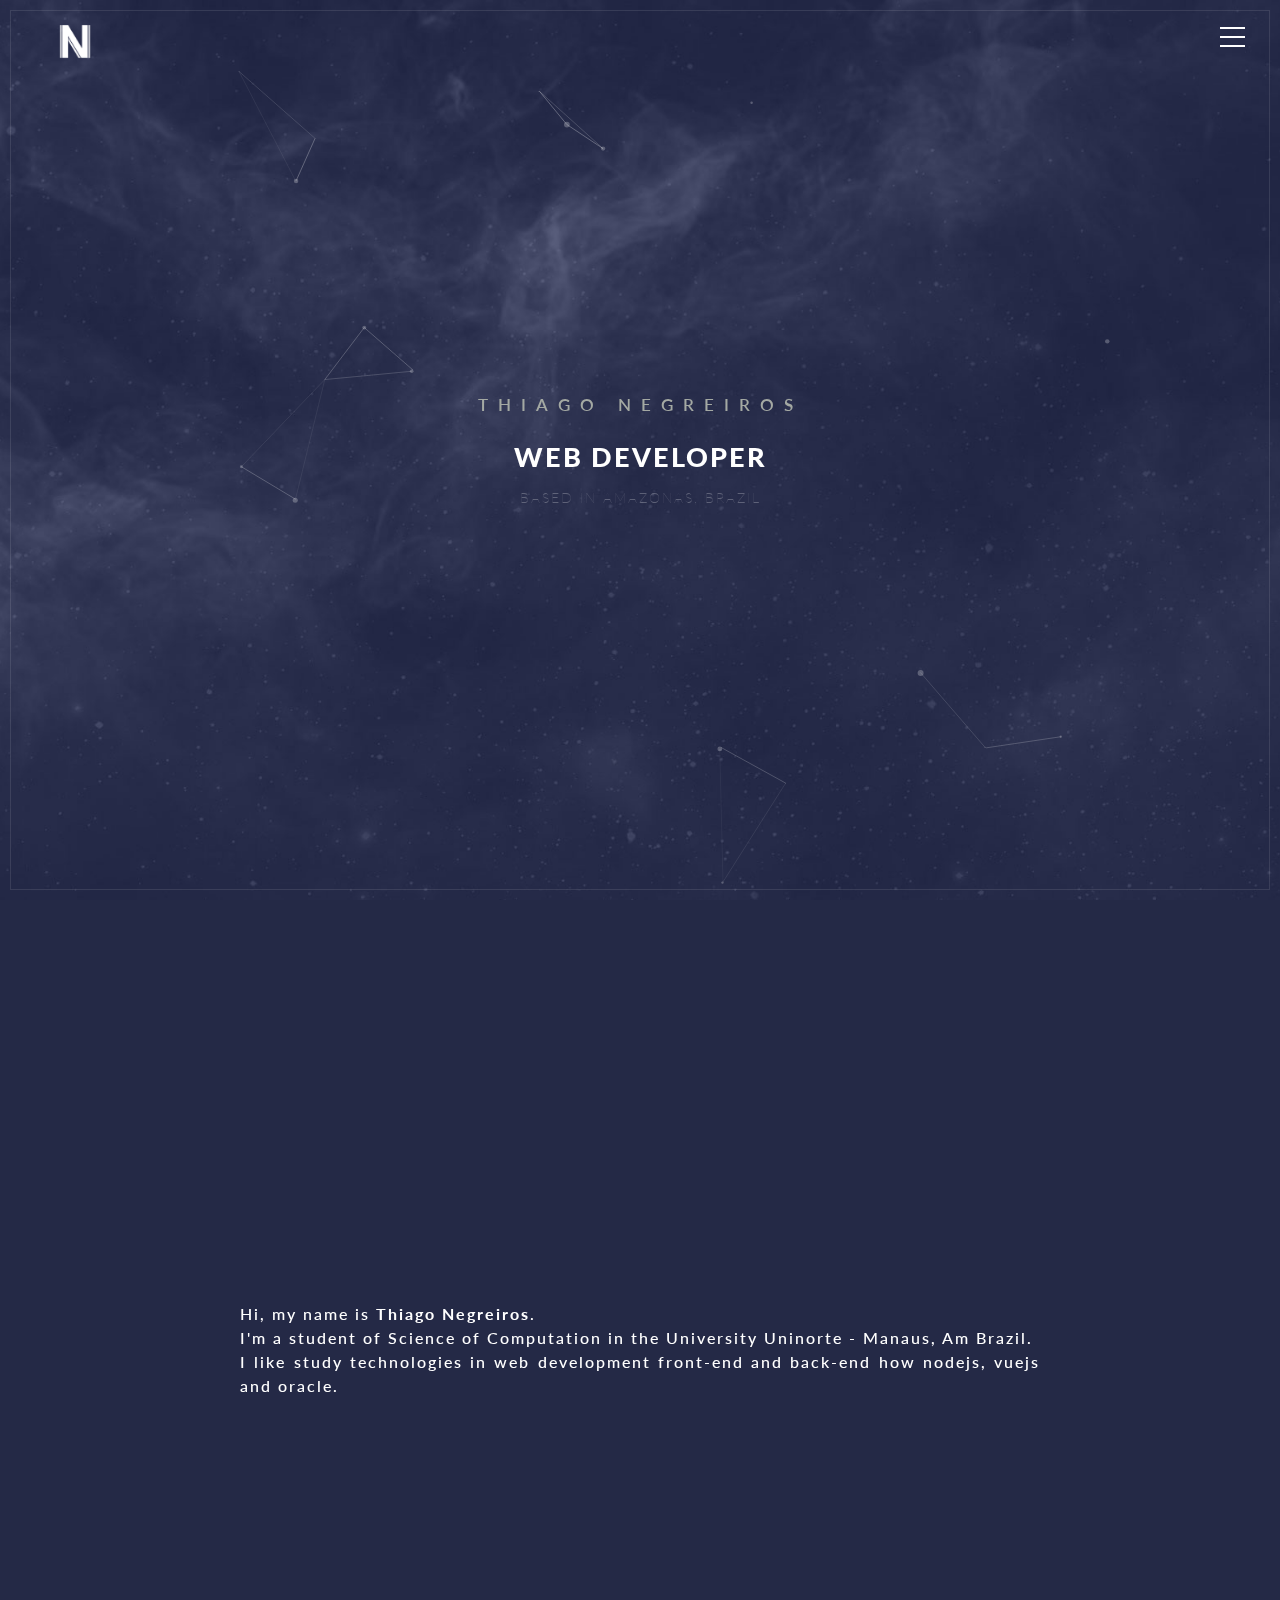
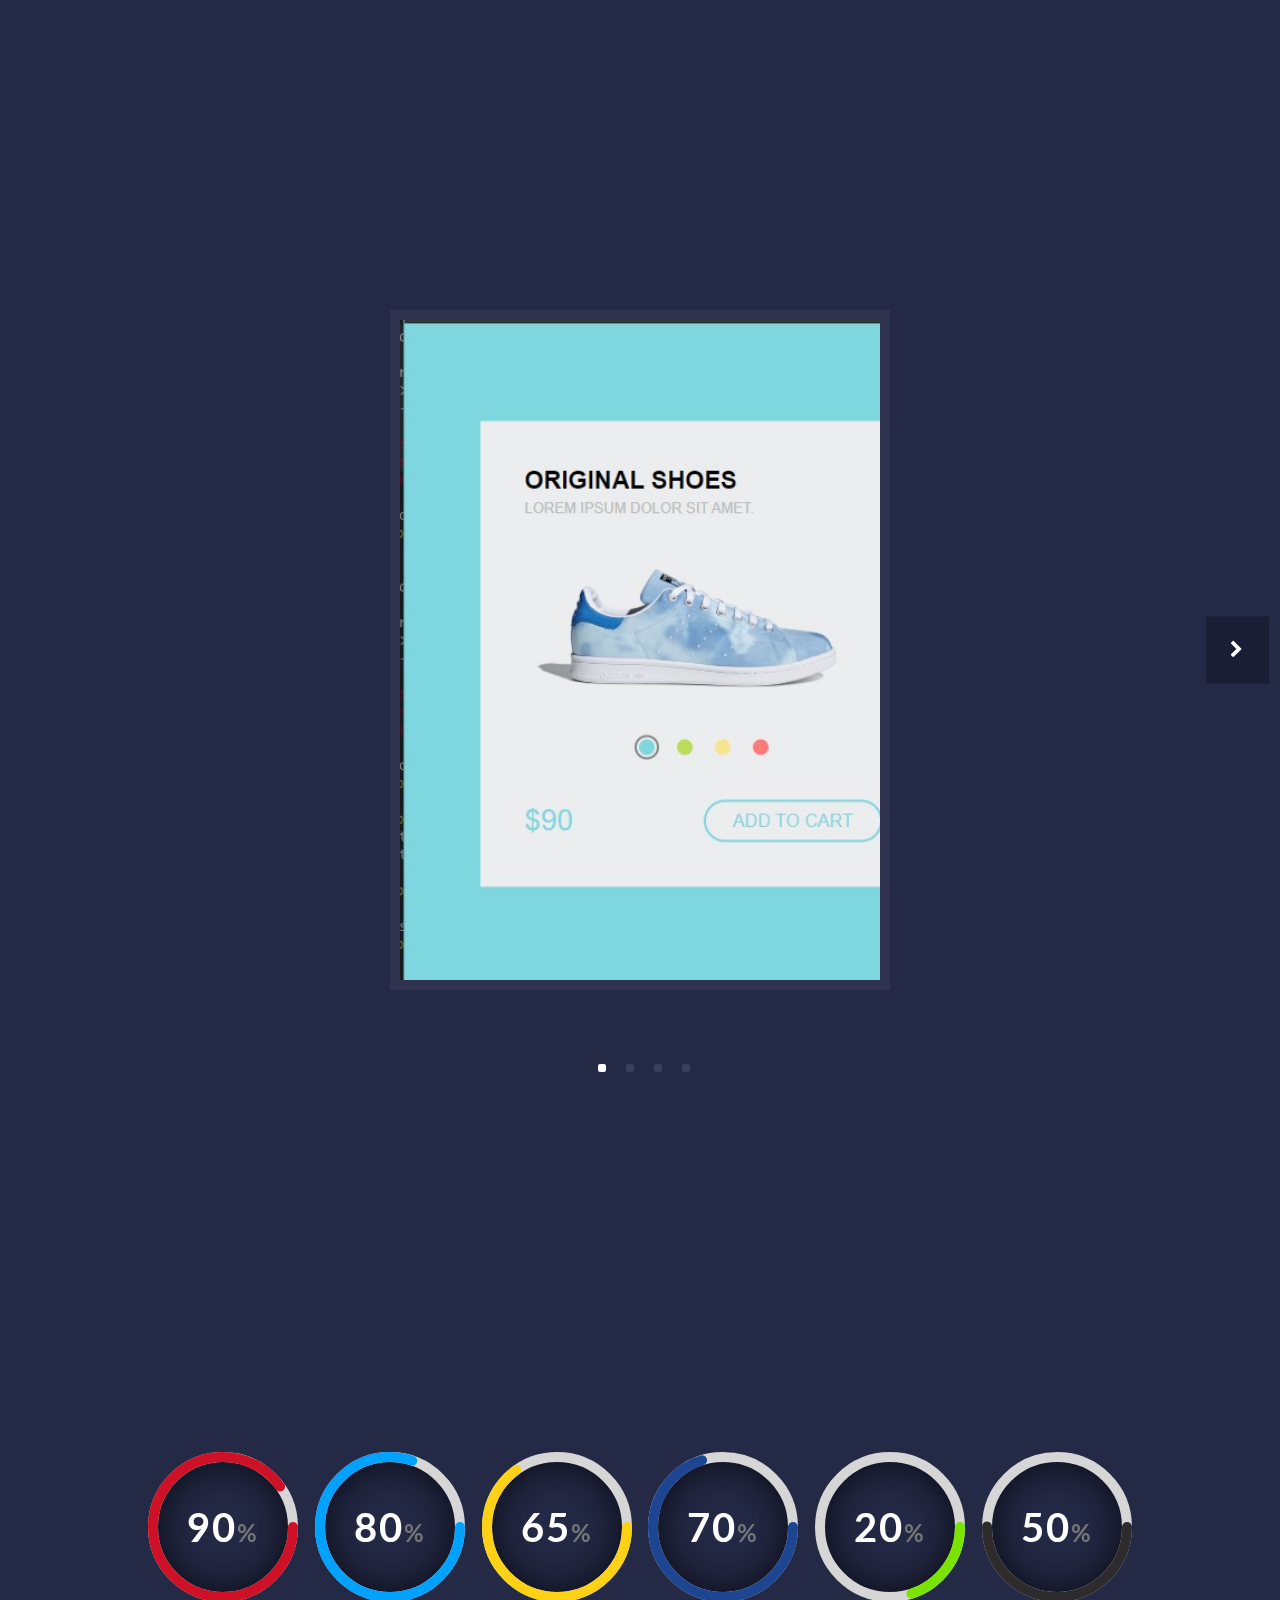
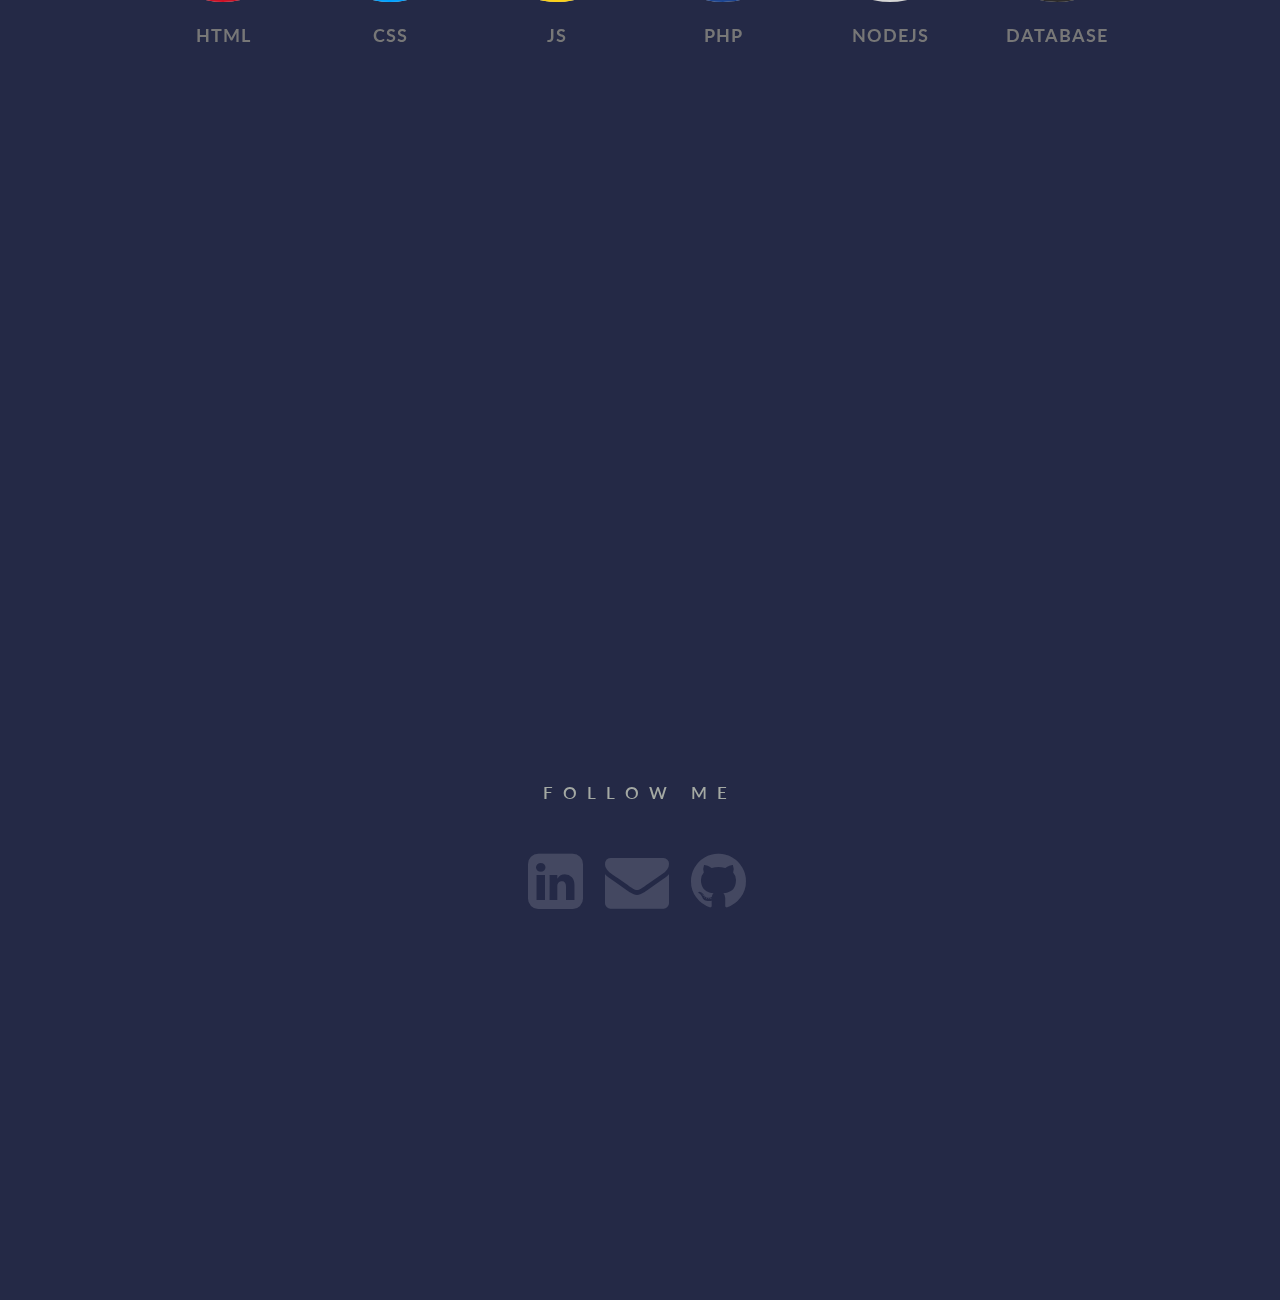
<file: index.html>
<!DOCTYPE html>
<html lang="en">
<head>
	<meta charset="UTF-8">
	 <meta name="viewport" content="width=device-width, initial-scale=1.0, maximum-scale=1.0, user-scalable=0" />
	<title>Thiago Negreiros - Web Master</title>
	<link href='https://fonts.googleapis.com/css?family=Lato' rel='stylesheet' type='text/css'>
	<link rel="stylesheet" href="assets/css/style.css">
	<link rel="stylesheet" href="assets/css/animate.css">
	<link rel="stylesheet" type="text/css" href="assets/css/component.css" />
	<link rel="stylesheet" href="assets/css/font-awesome.min.css">
	<link rel="stylesheet" href="assets/css/jquery.fullPage.css">
	<script src="https://ajax.googleapis.com/ajax/libs/jquery/1.11.1/jquery.min.js"></script>
	
	

<script type="text/javascript">
 // TOGGLE MENU
$(document).ready(function(){
  $("#toggle").click(function() 
  {
      $(this).toggleClass("on");
      $("#menu").toggleClass("visible");
  });
    
    $("#menu ul li a").click(function() 
    {
      $("#toggle").toggleClass("on");
      $("#menu").toggleClass("visible");
    });

    $('#fullpage').fullpage({
				anchors: ['home', 'about', 'portifolio', 'skills', 'social'],
				recordHistory: true,
                scrollingSpeed: 1000,
				slidesNavigation: true,
				loopHorizontal: false,
				afterLoad: function (anchorLink, index) {
					//section 2 loaded
					if (index == 2) {
						//adding active class to the 1st element in the slide menu
						$('#menu').find('li').eq(0).addClass('active');
						$('#menu').find('li').eq(1).removeClass('active');
						$('#menu').find('li').eq(2).removeClass('active');
						$('#menu').find('li').eq(3).removeClass('active');
					}
					if (index == 3) {
						//adding active class to the 1st element in the slide menu
						$('#menu').find('li').eq(1).addClass('active');
						$('#menu').find('li').eq(0).removeClass('active');
						$('#menu').find('li').eq(2).removeClass('active');
						$('#menu').find('li').eq(3).removeClass('active');
					}
					if (index == 4) {
						//adding active class to the 1st element in the slide menu
						$('#menu').find('li').eq(2).addClass('active');
						$('#menu').find('li').eq(1).removeClass('active');
						$('#menu').find('li').eq(0).removeClass('active');
						$('#menu').find('li').eq(3).removeClass('active');
					}
					if (index == 5) {
						//adding active class to the 1st element in the slide menu
						$('#menu').find('li').eq(3).addClass('active');
						$('#menu').find('li').eq(1).removeClass('active');
						$('#menu').find('li').eq(2).removeClass('active');
						$('#menu').find('li').eq(0).removeClass('active');
					}
				}			
			});
});
</script>
</head>
<body>
<div class="borders"></div>
<div id="particles-js"></div>
<div class="header">	
  <a href="#home" class="logo"><img src="assets/img/logo.png" alt=""></a>
  <div id="toggle">
	  <div class="one"></div>
	  <div class="two"></div>
	  <div class="three"></div>
  </div>
  <div id="menu">
	  <ul>
	    <li><a href="#about">About me</a></li>
	    <li><a href="#portifolio">Selected Work</a></li>
	    <li><a href="#skills">Look my Skills</a></li>
	    <li><a href="#social">Social Pages</a></li>
	  </ul>
  </div>
</div>
<div id="fullpage">
	<div class="section" id="section0">
		<div class="content">
			<div class="content-inner">
				<div class="quote">
					<div class="title">
						Thiago Negreiros
					</div>
						Web Developer 
					<div class="title-sub">
						Based in Amazonas, Brazil
					</div>
				</div>
				
			</div>
		</div>	
	</div>

	<div class="section" id="section1">
		<div class="content">
			<div class="content-inner">
				<div class="text">
					Hi, my name is <strong>Thiago Negreiros</strong>.<br/>
					I'm a student of Science of Computation in the University Uninorte - Manaus, Am Brazil.<br/>
					I like study technologies in web development front-end and back-end how nodejs, vuejs and oracle.
				</div>
				
			</div>
		</div>	
	</div>

	<div class="section" id="section2">
		<div class="slide active">
			  <div class="content work">
				<div class="content-inner">
					<div class="project-wrap">
					  <div class="project" style="background: url(assets/img/portifolio1.jpg) left top; background-size: cover; ">
						<div class="project-content">
							<span>Card Shoes</span>
							<div class="title">Just training</div>
							<a href="https://negreirost.github.io/projects/ProductCard/" onclick="this.target='_blank'" class="btn-n">view</a>
						</div>
					  </div>
					</div>
				</div>
			  </div>
	    </div>
		<div class="slide">
			  <div class="content work">
				<div class="content-inner">
					<div class="project-wrap">
					  <div class="project" style="background: url(assets/img/portifolio2.jpg) left top; background-size: cover; ">
						<div class="project-content">
							<span>ulinq</span>
							<div class="title">Lead Product Designer/Front End Developer</div>
						</div>
					  </div>
					</div>
				</div>
			  </div>
	    </div>
	    <div class="slide">
			  <div class="content work">
				<div class="content-inner">
					<div class="project-wrap">
					  <div class="project" style="background: url(assets/img/portifolio3.jpg) left top; background-size: cover; ">
						<div class="project-content">
							<span>ulinq</span>
							<div class="title">Lead Product Designer/Front End Developer</div>
						</div>
					  </div>
					</div>
				</div>
			  </div>
	    </div>
	    <div class="slide">
			  <div class="content work">
				<div class="content-inner">
					<div class="project-wrap">
					  <div class="project" style="background: url(assets/img/portifolio4.jpg) left top; background-size: cover; ">
						<div class="project-content">
							<span>ulinq</span>
							<div class="title">Lead Product Designer/Front End Developer</div>
						</div>
					  </div>
					</div>
				</div>
			  </div>
	    </div>
	</div>

	<div class="section" id="section3">
		<div class="content skill">
			<div class="contentSkills">
				<div class="cardSkills">
					<div class="boxSkills">
						<div class="percentSkills">
							<svg>
								<circle cx='70' cy='70' r='70'></circle>
								<circle cx='70' cy='70' r='70'></circle>
							</svg>
							<div class="numberSkills">
								<h2>90<span>%</span></h2>
							</div>
						</div>
						<h2 class="textSkills">Html</h2>
					</div>
				</div>
				<div class="cardSkills">
					<div class="boxSkills">
						<div class="percentSkills">
							<svg>
								<circle cx='70' cy='70' r='70'></circle>
								<circle cx='70' cy='70' r='70'></circle>
							</svg>
							<div class="numberSkills">
								<h2>80<span>%</span></h2>
							</div>
						</div>
						<h2 class="textSkills">CSS</h2>
					</div>
				</div>
				<div class="cardSkills">
					<div class="boxSkills">
						<div class="percentSkills">
							<svg>
								<circle cx='70' cy='70' r='70'></circle>
								<circle cx='70' cy='70' r='70'></circle>
							</svg>
							<div class="numberSkills">
								<h2>65<span>%</span></h2>
							</div>
						</div>
						<h2 class="textSkills">JS</h2>
					</div>
				</div>
				<div class="cardSkills">
					<div class="boxSkills">
						<div class="percentSkills">
							<svg>
								<circle cx='70' cy='70' r='70'></circle>
								<circle cx='70' cy='70' r='70'></circle>
							</svg>
							<div class="numberSkills">
								<h2>70<span>%</span></h2>
							</div>
						</div>
						<h2 class="textSkills">PHP</h2>
					</div>
				</div>
				<div class="cardSkills">
					<div class="boxSkills">
						<div class="percentSkills">
							<svg>
								<circle cx='70' cy='70' r='70'></circle>
								<circle cx='70' cy='70' r='70'></circle>
							</svg>
							<div class="numberSkills">
								<h2>20<span>%</span></h2>
							</div>
						</div>
						<h2 class="textSkills">NODEJS</h2>
					</div>
				</div>
				<div class="cardSkills">
					<div class="boxSkills">
						<div class="percentSkills">
							<svg>
								<circle cx='70' cy='70' r='70'></circle>
								<circle cx='70' cy='70' r='70'></circle>
							</svg>
							<div class="numberSkills">
								<h2>50<span>%</span></h2>
							</div>
						</div>
						<h2 class="textSkills">DATABASE</h2>
					</div>
				</div>
			</div>
		</div>	
	</div>

	<div class="section" id="section4">
		<div class="content">
		  <div class="content-inner">
		  		<div class="title">
					Follow me
				</div>
				<div class="social">
				  <!-- <div><a href="#" onclick="this.target='_blank'"><i class="fa fa-behance-square fa-4x" aria-hidden="true"></i></a></div> -->
				  <div><a href="https://www.linkedin.com/in/thiago-negreiros-61a591a0?trk=hp-identity-name" onclick="this.target='_blank'"><i class="fa fa-linkedin-square fa-4x" aria-hidden="true"></i></a></div>
				  <div><a href="mailto:negreiros.t@gmail.com"><i class="fa fa-envelope fa-4x" aria-hidden="true"></i></a></div>
				  <div><a href="https://github.com/NegreirosT"><i class="fa fa-github fa-4x" aria-hidden="true"></i></a></div>
				</div>
		  </div>
		</div>
	</div>

</div>
<script src="assets/js/particles.min.js"></script>
<script src="assets/js/app.js"></script>
<script type="text/javascript" src="assets/js/jquery.fullPage.js"></script>

</body>
</html>
</file>
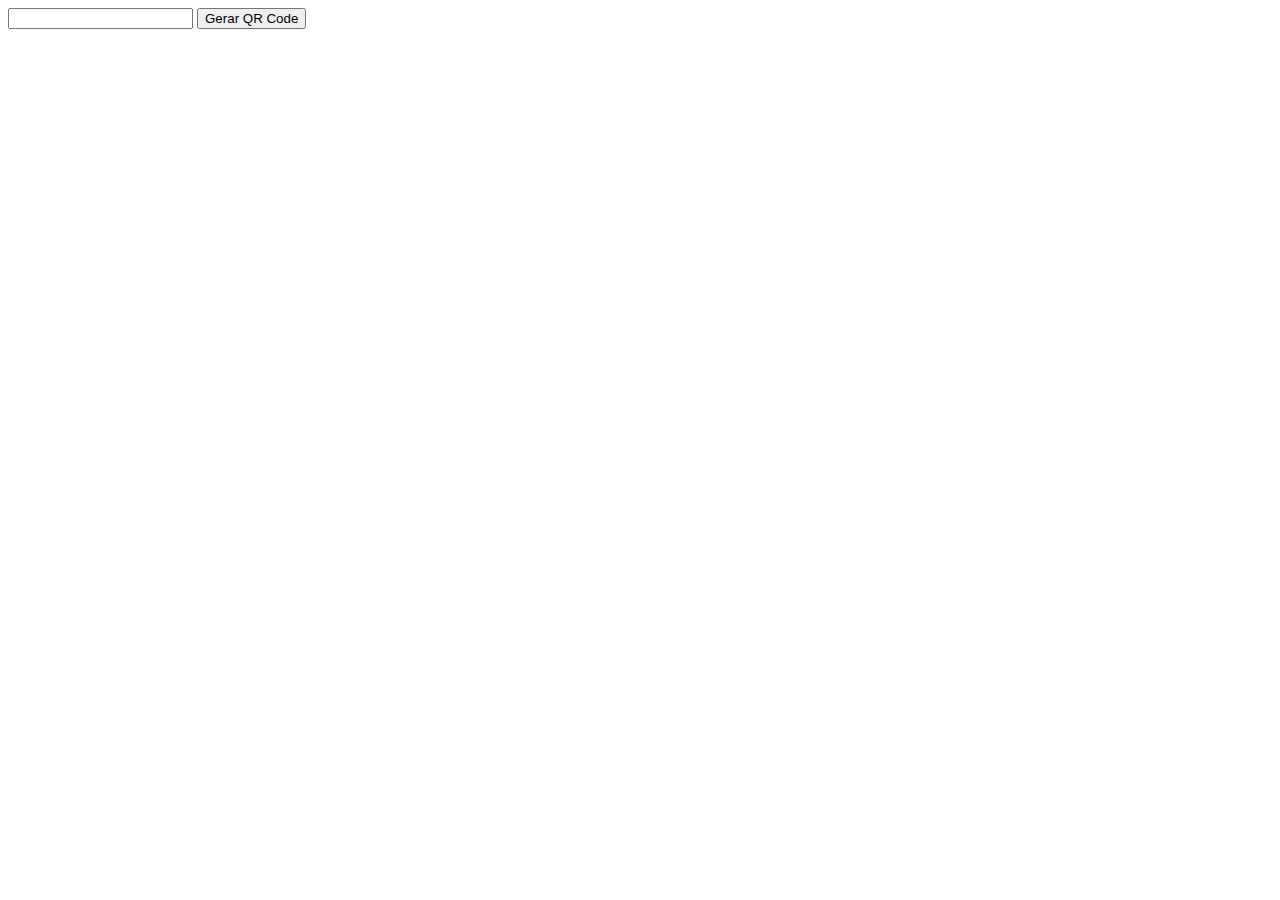
<file: qrcode-js-master/index.html>
<html>
    <head>
        <script type="text/javascript" src="qrcode.js"></script>
    </head>
    <body>
        <input type="text" id="valor" value="">
        <button onClick="createQrCode()">Gerar QR Code</button>
        <div id="qrcode"></div>
    </body>
    <script>
    
    function createQrCode()
    {
        var userInput = document.getElementById('valor').value;

        var qrcode = new QRCode("qrcode", {
            text: userInput,
            width: 256,
            height: 256,
            colorDark: "black",
            colorLight: "white",
            correctLevel : QRCode.CorrectLevel.H
        });
    }
    
    </script>
</html>
</file>
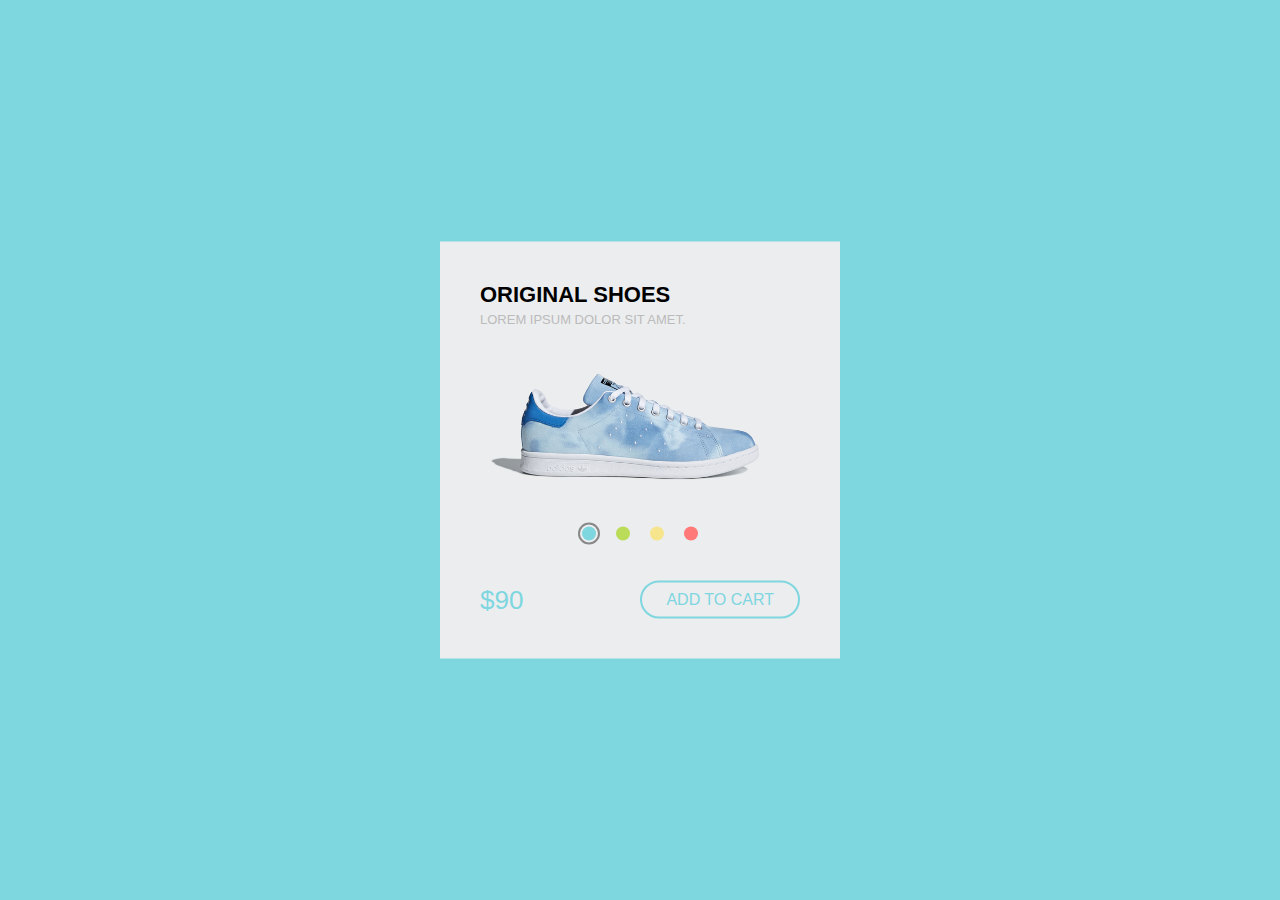
<file: projects/ProductCard/index.html>
<!DOCTYPE html>
<html lang="en">
<head>
    <meta charset="UTF-8">
    <meta name="viewport" content="width=device-width, initial-scale=1.0">
    <meta http-equiv="X-UA-Compatible" content="ie=edge">
    <title>Document</title>
    <link rel="stylesheet" href="style.css">
    <script src="https://cdnjs.cloudflare.com/ajax/libs/jquery/3.4.1/jquery.min.js" charset="utf-8"></script>
</head>
<body>
    <div class="product-card">
        <h1>Original Shoes</h1>
        <p>Lorem ipsum dolor sit amet.</p>
        <div class="product-pic"></div>
        <div class="product-colors">
            <span class="blue active" data-color='#7ed6df' data-pic="url(1.png)"></span>
            <span class="green" data-color="#6ab04c" data-pic="url(2.png)"></span>
            <span class="yellow" data-color="#f9ca24" data-pic="url(3.png)"></span>
            <span class="rose" data-color="#ff7979" data-pic="url(4.png)"></span>
        </div>
        <div class="product-info">
            <div class="product-price">$90</div>
            <a href="#" class="product-button">Add to Cart</a>
        </div>
    </div>

    <script>
       $(".product-colors span").click(function() 
       {
            $(".product-colors span").removeClass("active");
            $(this).addClass("active");
            $("body").css("background", $(this).attr("data-color"));
            $(".product-price").css("color", $(this).attr("data-color"));
            $(".product-button").css("color", $(this).attr("data-color"));
            $(".product-pic").css("background-image", $(this).attr("data-pic"));
       }); 
    </script>
</body>
</html>
</file>
<file: assets/css/style.css>
*{
  margin: 0;
  padding: 0;
  list-style: none;
  vertical-align: baseline;
}

/* Content */
body, html { 
  display: table;  
  letter-spacing: 2px; 
  font-family: 'Lato', sans-serif; 
  font-size: 16px;
  overflow: hidden; 
  color: rgba(245,248,250,.5);  
  height: 100%; 
  width: 100%; 
  line-height: 1.5; }
  
body { 
  background: #242946 url(../img/front.jpg) no-repeat center fixed; 
  background-size: cover; 
  padding: 0; margin: 0; position: relative; }

a { text-decoration: none !important; color: inherit; }
  
  .borders { position: fixed; left: 10px; right: 10px; top: 10px; bottom: 10px; border: 1px solid rgba(255,255,255,.1); }
  #particles-js { position: fixed; height: 100%; width: 100%; left: 0; top: 0; }

 /* header */    
  .header { position: fixed; width: 100%; z-index: 56; padding: 0 35px; }
  
/* logo */    
  .logo { float: left; padding: 0; position: relative; }
  .logo img { margin-top: 25px; margin-left: 25px; display: block; width: 30px; }
  
/* menu */  
  
   #toggle { 
    width: 25px; 
    float: right; 
    margin-left: 85%;
    margin-top: 20px;
    position: relative; 
    z-index: 2; 
    cursor: pointer; 
  }
  #toggle div { width: 100%; height: 2px; background: white; margin: 7px auto; transition: all 0.3s; backface-visibility: hidden; }
  #toggle.on .one { transform: rotate(45deg) translate(5px, 5px); }
  #toggle.on .two { opacity: 0; }
  #toggle.on .three { transform: rotate(-45deg) translate(7px, -8px); }

  #menu { position: fixed; background: rgba(16,19,33,0.98); top: 0; left: 0; width: 100%; height: 100%; padding: 0; margin: auto; text-align: center; visibility: hidden; opacity: 0; }
  #menu.visible { visibility: visible; opacity: 1; }
  #menu ul { position: absolute; top: 50%; left: 50%; transform: translate(-50%,-50%); }
  #menu ul, li, li a { list-style: none; display: block; margin: 0; padding: 0; }
  #menu li a { font-size: 26px; display: inline-block; text-transform: uppercase; letter-spacing: 4px; font-weight: 300; padding: 15px 0; color: rgba(255,255,255,.25); text-decoration: none; }
  #menu li.active a { color: rgba(255,255,255,1); position: relative; }
  #menu li.active a:after  { color: rgba(255,255,255,1); content: ""; position: absolute; background: #dd3154; top: 50%; transform: translate(0,-50%); left: 0; width: 100%; height: 2px; }
  #menu li a:hover,
  #menu li a:focus { color: rgba(255,255,255,1); } 


/*Content Section START*/
.content
{
  display: table;
  width: 100%;
  height: 100%;
  margin: 0 auto;
  text-align: center;
}

/*Content inner*/
.content-inner
{
  display: table-cell;
  width: 100%;
  height: 100%;
  padding: 100px 40px;
  margin: 0 auto;
  vertical-align: middle;
  text-align: center;
  position: relative;
}

/* Content home*/
.content .quote
{
  font-size: 27px;
  color: #fff;
  max-width: 800px;
  width: 100%;
  margin: auto;
  padding: 0;
  font-weight: 900;
  text-transform: uppercase;
  line-height: 1.25;
  position: absolute;
  z-index: 98;
  top: 50%;
  left: 50%;
  transform: translate(-50%, -50%);
}

.content .title
{
  font-size: 17px;
  letter-spacing: 10px;
  color: #a4a9a3;
  margin: auto;
  padding: 0;
  font-weight: 600;
  text-transform: uppercase;
  line-height: 1.25;
  margin-bottom: 25px;
}

.content .title-sub
{
  font-size: 14px;
  color: rgba(255,255,255,0.25);
  margin-top: 15px;
  font-weight: 100;
}

.text
{
  color: #fff;
}

/*SECTION SKILLS*/
.skill
{
  display: flex;
  justify-content: center;
  align-items: center;
  min-width: 100vh;
}

.contentSkills
{
  position: relative;
  width: 1000px;
  display: flex;
  justify-content: space-around;
  border-radius: 4px;
  text-align: center;
}

.contentSkills .cardSkills
{
  position: relative;
  width: 250px;
  /* background: linear-gradient(0deg, #1b1b1b,#222, #1b1b1b, 0.2); */
  display: flex;
  justify-content: center;
  align-items: center;
  height: 300px;
  overflow: hidden;
  transition: 0.5s;
}

.contentSkills .cardSkills:hover
{
  transform: translateY(-10px);
  /* box-shadow: 0 15px 35px rgba(0,0,0,.5); */
}

.contentSkills .cardSkills:before
{
  content: '';
  position: absolute;
  top: 0;
  left: -50%;
  width: 100%;
  height: 100%;
  /* background: rgba(245,248,250,.03); */
  pointer-events: none;
  z-index: 1;
}

.percentSkills
{
  position: relative;
  width: 150px;
  height: 150px;
  border-radius: 50%;
  box-shadow: inset 0 0 50px #000;
  /* background: #222; */
  z-index: 1000;
}

.percentSkills .numberSkills
{
  position: absolute;
  top: 0;
  left: 0;
  width: 100%;
  height: 100%;
  display: flex;
  justify-content: center;
  align-items: center;
  border-radius: 50%;
}

.percentSkills .numberSkills h2
{
  color: #fff;
  font-weight: 700;
  font-size: 40px;
  transition: 0.5s;
}

.cardSkills:hover .percentSkills .numberSkills h2
{
  color: #fff;
  font-size: 60px;
}

.percentSkills .numberSkills h2 span
{
  font-size: 24px;
  color: #777;
}

.cardSkills:hover .percentSkills .numberSkills h2 span
{
  color: #fff;
}

.cardSkills:hover .textSkills
{
  color: #fff;
}

svg
{
  position: relative;
  width: 150px;
  height: 150px;
  z-index: 1000;
}

svg circle
{
  width: 100%;
  height: 100%;
  fill: none;
  stroke: #d6d6d6;
  stroke-width: 10;
  stroke-linecap: round;
  transform: translate(5px, 5px);
}

svg circle:nth-child(2)
{
  stroke-dasharray: 440;
  stroke-dashoffset: 440;
}

/* HTML */
.cardSkills:nth-child(1) svg circle:nth-child(2)
{
  stroke-dashoffset:  calc(440 - (440 * 90) / 100);
  stroke: #ce1126;
}
/* CSS */
.cardSkills:nth-child(2) svg circle:nth-child(2)
{
  stroke-dashoffset:  calc(440 - (440 * 80) / 100);
  stroke: #00a1ff;
}
/* JAVASCRIPT */
.cardSkills:nth-child(3) svg circle:nth-child(2)
{
  stroke-dashoffset:  calc(440 - (440 * 65) / 100);
  stroke: #fcd116;
}
/* PHP */
.cardSkills:nth-child(4) svg circle:nth-child(2)
{
  stroke-dashoffset:  calc(440 - (440 * 70) / 100);
  stroke: #1d4591;
}
/* NODE */
.cardSkills:nth-child(5) svg circle:nth-child(2)
{
  stroke-dashoffset:  calc(440 - (440 * 20) / 100);
  stroke: #7ae302;
}
/* DATABASE */
.cardSkills:nth-child(6) svg circle:nth-child(2)
{
  stroke-dashoffset:  calc(440 - (440 * 50) / 100);
  stroke: #2d2b2b;
}

.textSkills
{
  position: relative;
  color: #777;
  margin-top: 20px;
  font-weight: 700;
  font-size: 18px;
  letter-spacing: 1px;
  text-transform: uppercase;
  transition: 0.5s;

}


/*Content Section ABOUT*/
.content .text
{
  font-size: 16px;
  max-width: 800px;
  width: 100%;
  margin: auto;
  font-weight: 500;
  position: relative;
  text-align: justify;
}

 /* content - work */  
  .content .project { display: block; z-index: 1; width: 100%; height: 100%; -webkit-transition:.5s; -moz-transition:.5s; -o-transition:.5s; -ms-transition:.5s; transition:.5s; }
  .content .project-wrap { display: inline-block; position: relative; height: -webkit-calc(100% - 20px); height: -moz-calc(100% - 20px); height: calc(100% - 20px); width: -webkit-calc(100% - 20px); width: -moz-calc(100% - 20px); width: calc(100% - 20px); max-width: 500px; margin: 10px auto; padding: 10px; background: rgba(255,255,255,0.05); }
  .content .project .project-content .title { color: rgba(255,255,255,.5); font-weight: 300; font-size: 12px; margin-top: 10px; }
  .content .project .project-content { color: rgba(255,255,255,1); font-weight: 400; position: relative; z-index: 3; top: 50%; transform: translate(0,-50%); padding: 50px; font-weight: 300; letter-spacing: 4px; text-transform: uppercase; -webkit-transition:.5s; -moz-transition:.5s; -o-transition:.5s; -ms-transition:.5s; transition:.5s; }
  
  @media all and (min-width:767px) {
  .content .project:hover:after { position: absolute; content: ""; top: 10px; left: 10px; right: 10px; bottom: 10px; background: rgba(16,19,33,0.95); display: block; z-index: 2; }
  .content .project:hover .project-content { opacity:1; }
  .content .project .project-content { opacity:0; }
  }
  blockquote { display: inline-block; position: relative; color: #ffffff; border: 0; margin-bottom: 70px; }
  blockquote:before { content: "\F036"; font-family: "Black Tie"; font-size: 24px; font-weight: 200; color: #dd3154; position: absolute; left: -15px; top: -15px; }
  blockquote:after { content: "Frank Chimero"; font-size: 12px; font-weight: 300; color: rgba(255,255,255,.25); position: absolute; left: 50%; transform: translate(-50%,0); bottom: -10px; font-style: italic; }


  /* content - social */  
  .social { margin: 0; padding: 15px 0 0 !important; }
  .social div { display: inline-block; margin: 0; padding: 5px !important; }
  .social a { width: auto; padding: 0; margin: 0; color: rgba(255,255,255,0.15); font-size: 16px; display: inline-block; line-height: 1.5; text-transform: uppercase; font-weight: 600; letter-spacing: 6px; position: relative; }
  .social a:hover { color: rgba(255,255,255,1); }
  .social a:after { transition: all .4s ease-in-out; -webkit-transition: all .4s ease-in-out; -moz-transition: all .4s ease-in-out; -o-transition: all .4s ease-in-out;  }
  .social a:hover:after { color: rgba(255,255,255,1); content: ""; position: absolute; background: #dd3154; bottom: 0; left: -2px; width: 100%; height: 2px; }
  
/* general */  
  * { box-sizing: border-box; }
  .btn-n, .btn-n:focus, .btn-n:active { padding: 10px 11px 10px 15px; background: #dd3154; color: rgba(255,255,255,.5); border: 2px solid transparent; font-size: 10px; font-weight: 400; text-transform: uppercase; }
  .btn-n:hover { border: 2px solid #dd3154; background: transparent; color: #fff; }
  
/* media */    
  @media all and (min-width:767px) {
	* { text-decoration: none; transition: all .4s ease-in-out; -webkit-transition: all .4s ease-in-out; -moz-transition: all .4s ease-in-out; -o-transition: all .4s ease-in-out; }
  }
  
  @media all and (max-width:767px) {
  
	body { background: url(../img/front.jpg) center fixed; padding: 0; margin: 0; position: relative; }
	body:after { content: ""; position: absolute; background: url(../img/front.jpg) center fixed; padding: 0; margin: 0; position: relative; }
  
	.header { padding: 0; }
	#toggle { margin: 20px 25px; }
	.logo { padding: 0 25px; }
	.logo img { width: 30px; }
	
	.content { display: table; width: 100%; height: 100%; margin: 0; text-align: center; border-bottom: 1px solid rgba(9,34,60,.1); transform: translate(0,0); }
	.content-inner { padding: 50px 25px; margin: 0 auto; vertical-align: middle; text-align: center; position: relative; }
	.content.work .content-inner { padding: 50px 40px; }
	.content .quote { font-size: 18px; max-width: 400px; padding: 30px; font-weight: 300; }
	.content .project-wrap { height: 75%; margin: 10px 0; width: 100%; }
	.content .project { position: relative; }
	.content .project .project-content { opacity:1; top: 0; left: 0; transform: translate(0,0); padding: 10px; width: 100%; text-align: left; font-size: 14px; }
	.content .project .project-content .title { display: none; }
	.content .project .project-content span { padding: 5px 5px 5px 7px; background: rgba(16,19,33,0.98); display: inline-block; }
	.btn-ser, .btn-ser:focus, .btn-ser:active { padding: 6px 5px 6px 7px; margin: 0; position: absolute; top: 10px; right: 10px; }
	.btn-ser:hover { background: #dd3154; border: 2px solid transparent; }
	.content .text { font-size: 12px; }
  
	#menu li a { font-size: 16px; }

	blockquote { font-size: 16px; }
	blockquote:before { font-size: 18px; font-weight: 200; color: #dd3154; position: absolute; left: 50%; top: -20px; transform: translate(-50%,0); }
	
	.social a { font-size: 12px; }

	.fp-slidesNav.bottom { bottom: 25px; }
	
	.fp-controlArrow.fp-prev:before {
		background: transparent;
		padding: 20px 7px;
	}
	.fp-controlArrow.fp-next:before {
		background: transparent;
		padding: 20px 7px; 
	}
	.fp-controlArrow.fp-prev:hover:before, .fp-controlArrow.fp-next:hover:before {
		background: transparent;
	}
	  
  }
</file>
<file: projects/ProductCard/style.css>
*{
    margin: 0;
    padding: 0;
    font-family: "Open Sans", sans-serif;
    box-sizing: border-box;
}

body
{
    background: #7ed6df;
    transition: 0.6s linear;
}

.product-card
{
    width: 400px;
    background: #ecedef;
    padding: 40px;
    position: absolute;
    left: 50%;
    top: 50%;
    transform: translate(-50%, -50%);
    text-transform: uppercase;
}

.product-card h1
{
    font-size: 22px;
    margin-bottom: 4px;
}

.product-card p
{
    font-size: 13px;
    color: #bbb;
}

.product-pic
{
    background-image: url(1.png);
    width: 100%;
    height: 200px;
    background-size: cover;
    background-position: center;
}

.product-colors
{
    margin-bottom: 40px;
    display: flex;
    justify-content: center;
}

.product-colors span
{
    width: 14px;
    height: 14px;
    margin: 0 10px;
    border-radius: 50%;
    cursor: pointer;
    position: relative;
}

.blue
{
    background: #7ed6df;
}
.green
{
    background: #badc58;
}
.yellow
{
    background: #f6e58d;
}
.rose
{
    background: #ff7979;
}

.product-colors .active:after
{
    content: "";
    width: 22px;
    height: 22px;
    border: 2px solid #888888;
    position: absolute;
    border-radius: 50%;
    box-sizing: border-box;
    left: -4px;
    top: -4px;
}

.product-info
{
    display: flex;
    align-items: center;
}

.product-price
{
    color: #7ed6df;
    font-size: 26px;
}

.product-button
{
    margin-left: auto;
    color: #7ed6df;
    text-decoration: none;
    border: 2px solid;
    padding: 8px 24px;
    border-radius: 20px;
    transition: .4s linear;
}

.product-button:hover
{
    transform:  scale(1.06);
}
</file>
<file: assets/css/component.css>
/* ******************************************************
	Animated Skills Bar
*********************************************************/

#codeconSkills {
    display: table;
    font-size: 10px;
    height: auto;
    margin: 0 auto;
    padding: 10px;
    width: 50%;
}
.codeconSkillbar {
    width: 100%;
    height: 50px;
    position: relative;
    background: rgba(17, 17, 17, .3);
    margin: 20px auto;
}
#codeconHTML {
    display: table-cell;
    width: 90%;
    animation: Animate-HTML 4s;
    -webkit-animation: Animate-HTML 4s;
    -moz-animation: Animate-HTML 4s;
    -o-animation: Animate-HTML 4s;
    height: 50px;
    position: absolute;
    background-color: #ed6139;
}
@keyframes Animate-HTML {
    from {
    width: 10px;
}
to {
    width: 90%}
}@-webkit-keyframes Animate-HTML {
    from {
    width: 10px;
}
to {
    width: 100%}
}@-moz-keyframes Animate-HTML {
    from {
    width: 10px;
}
to {
    width: 100%}
}@-o-keyframes Animate-HTML {
    from {
    width: 10px;
}
to {
    width: 100%}
}
#codeconCSS {
    display: table-cell;
    animation: Animate-CSS 5s;
    -webkit-animation: Animate-CSS 5s;
    -moz-animation: Animate-CSS 5s;
    -o-animation: Animate-CSS 5s;
    width: 70%;
    height: 50px;
    position: absolute;
    background-color: #00a0e4;
}
@keyframes Animate-CSS {
    from {
    width: 10px;
}
to {
    width: 70%}
}@-webkit-keyframes Animate-CSS {
    from {
    width: 10px;
}
to {
    width: 70%}
}@-moz-keyframes Animate-CSS {
    from {
    width: 10px;
}
to {
    width: 70%}
}@-o-keyframes Animate-CSS {
    from {
    width: 10px;
}
to {
    width: 70%}
}
#codeconjQuery {
    animation: Animate-jQuery 5s;
    -webkit-animation: Animate-jQuery 5s;
    -moz-animation: Animate-jQuery 5s;
    -o-animation: Animate-jQuery 5s;
    width: 50%;
    height: 50px;
    position: absolute;
    background-color: #3271ad;
}
@keyframes Animate-jQuery {
    from {
    width: 10px;
}
to {
    width: 50%}
}@-webkit-keyframes Animate-jQuery {
    from {
    width: 10px;
}
to {
    width: 50%}
}@-moz-keyframes Animate-jQuery {
    from {
    width: 10px;
}
to {
    width: 50%}
}@-o-keyframes Animate-jQuery {
    from {
    width: 10px;
}
to {
    width: 50%}
}
#codeconJS {
    animation: Animate-JS 5s;
    -webkit-animation: Animate-JS 5s;
    -moz-animation: Animate-JS 5s;
    -o-animation: Animate-JS 5s;
    width: 65%;
    height: 50px;
    position: absolute;
    background-color: #e7a54d;
}
@keyframes Animate-JS {
    from {
    width: 10px;
}
to {
    width: 65%}
}@-webkit-keyframes Animate-JS {
    from {
    width: 10px;
}
to {
    width: 65%}
}@-moz-keyframes Animate-JS {
    from {
    width: 10px;
}
to {
    width: 65%}
}@-o-keyframes Animate-JS {
    from {
    width: 10px;
}
to {
    width: 65%}
}
#codeconXML {
    animation: Animate-XML 4s;
    -webkit-animation: Animate-XML 4s;
    -moz-animation: Animate-XML 4s;
    -o-animation: Animate-XML 4s;
    width: 40%;
    height: 50px;
    position: absolute;
    background-color: #5aa669;
}
@keyframes Animate-XML {
    from {
    width: 10px;
}
to {
    width: 40%}
}@-webkit-keyframes Animate-XML {
    from {
    width: 10px;
}
to {
    width: 40%}
}@-moz-keyframes Animate-XML {
    from {
    width: 10px;
}
to {
    width: 40%}
}@-o-keyframes Animate-XML {
    from {
    width: 10px;
}
to {
    width: 40%}
}
#codeconC {
    animation: Animate-C 4s;
    -webkit-animation: Animate-C 4s;
    -moz-animation: Animate-C 4s;
    -o-animation: Animate-C 4s;
    width: 30%;
    height: 50px;
    position: absolute;
    background-color: #970cc1;
}
@keyframes Animate-C {
    from {
    width: 10px;
}
to {
    width: 30%}
}@-webkit-keyframes Animate-C {
    from {
    width: 10px;
}
to {
    width: 30%}
}@-moz-keyframes Animate-C {
    from {
    width: 10px;
}
to {
    width: 30%}
}@-o-keyframes Animate-C {
    from {
    width: 10px;
}
to {
    width: 30%}
}
#codeconJAVA {
    animation: Animate-JAVA 4s;
    -webkit-animation: Animate-JAVA 4s;
    -moz-animation: Animate-JAVA 4s;
    -o-animation: Animate-JAVA 4s;
    width: 25%;
    height: 50px;
    position: absolute;
    background-color: #8e930c;
}
@keyframes Animate-JAVA {
    from {
    width: 10px;
}
to {
    width: 25%}
}@-webkit-keyframes Animate-JAVA {
    from {
    width: 10px;
}
to {
    width: 25%}
}@-moz-keyframes Animate-JAVA {
    from {
    width: 10px;
}
to {
    width: 25%}
}@-o-keyframes Animate-JAVA {
    from {
    width: 10px;
}
to {
    width: 25%}
}
#codeconPHP {
    animation: Animate-PHP 4s;
    -webkit-animation: Animate-PHP 4s;
    -moz-animation: Animate-PHP 4s;
    -o-animation: Animate-PHP 4s;
    width: 50%;
    height: 50px;
    position: absolute;
    background-color: #5A69A6;
}
@keyframes Animate-PHP {
    from {
    width: 10px;
}
to {
    width: 50%}
}@-webkit-keyframes Animate-PHP {
    from {
    width: 10px;
}
to {
    width: 50%}
}@-moz-keyframes Animate-PHP {
    from {
    width: 10px;
}
to {
    width: 50%}
}@-o-keyframes Animate-PHP {
    from {
    width: 10px;
}
to {
    width: 50%}
}

#codeconLaravel {
    animation: codeconLaravel 4s;
    -webkit-animation: codeconLaravel 4s;
    -moz-animation: codeconLaravel 4s;
    -o-animation: codeconLaravel 4s;
    width: 50%;
    height: 50px;
    position: absolute;
    background-color: #f4645f;
}
@keyframes codeconLaravel {
    from {
    width: 10px;
}
to {
    width: 50%}
}@-webkit-keyframes codeconLaravel {
    from {
    width: 10px;
}
to {
    width: 50%}
}@-moz-keyframes codeconLaravel {
    from {
    width: 10px;
}
to {
    width: 50%}
}@-o-keyframes codeconLaravel {
    from {
    width: 10px;
}
to {
    width: 50%}
}
#codeconSQL {
    animation: Animate-SQL 4s;
    -webkit-animation: Animate-SQL 4s;
    -moz-animation: Animate-SQL 4s;
    -o-animation: Animate-SQL 4s;
    width: 80%;
    height: 50px;
    position: absolute;
    background-color: #23b1db;
}
@keyframes Animate-SQL {
    from {
    width: 10px;
}
to {
    width: 80%}
}@-webkit-keyframes Animate-SQL {
    from {
    width: 10px;
}
to {
    width: 80%}
}@-moz-keyframes Animate-SQL {
    from {
    width: 10px;
}
to {
    width: 80%}
}@-o-keyframes Animate-SQL {
    from {
    width: 10px;
}
to {
    width: 80%}
}
#codeconVBNET {
    animation: Animate-VBNET 4s;
    -webkit-animation: Animate-VBNET 4s;
    -moz-animation: Animate-VBNET 4s;
    -o-animation: Animate-VBNET 4s;
    width: 35%;
    height: 50px;
    position: absolute;
    background-color: #f8a51e;
}
@keyframes Animate-VBNET {
    from {
    width: 10px;
}
to {
    width: 35%}
}@-webkit-keyframes Animate-VBNET {
    from {
    width: 10px;
}
to {
    width: 35%}
}@-moz-keyframes Animate-VBNET {
    from {
    width: 10px;
}
to {
    width: 35%}
}@-o-keyframes Animate-VBNET {
    from {
    width: 10px;
}
to {
    width: 35%}
}
.codeconSkillArea {
    z-index: 1;
    float: left;
    position: absolute;
    margin-top: 15px;
    margin-left: 15px;
    text-shadow: none;
    color: #fff;
    font-family: Lato-Regular, sans-serif;
    font-size: 18px;
}
.PercentText {
    z-index: 3;
    position: relative;
    padding-right: 15px;
    margin-top: 15px;
    float: right;
    text-shadow: none;
    color: #fff;
    font-family: Lato-Regular, sans-serif;
    font-size: 18px;
}
</file>
